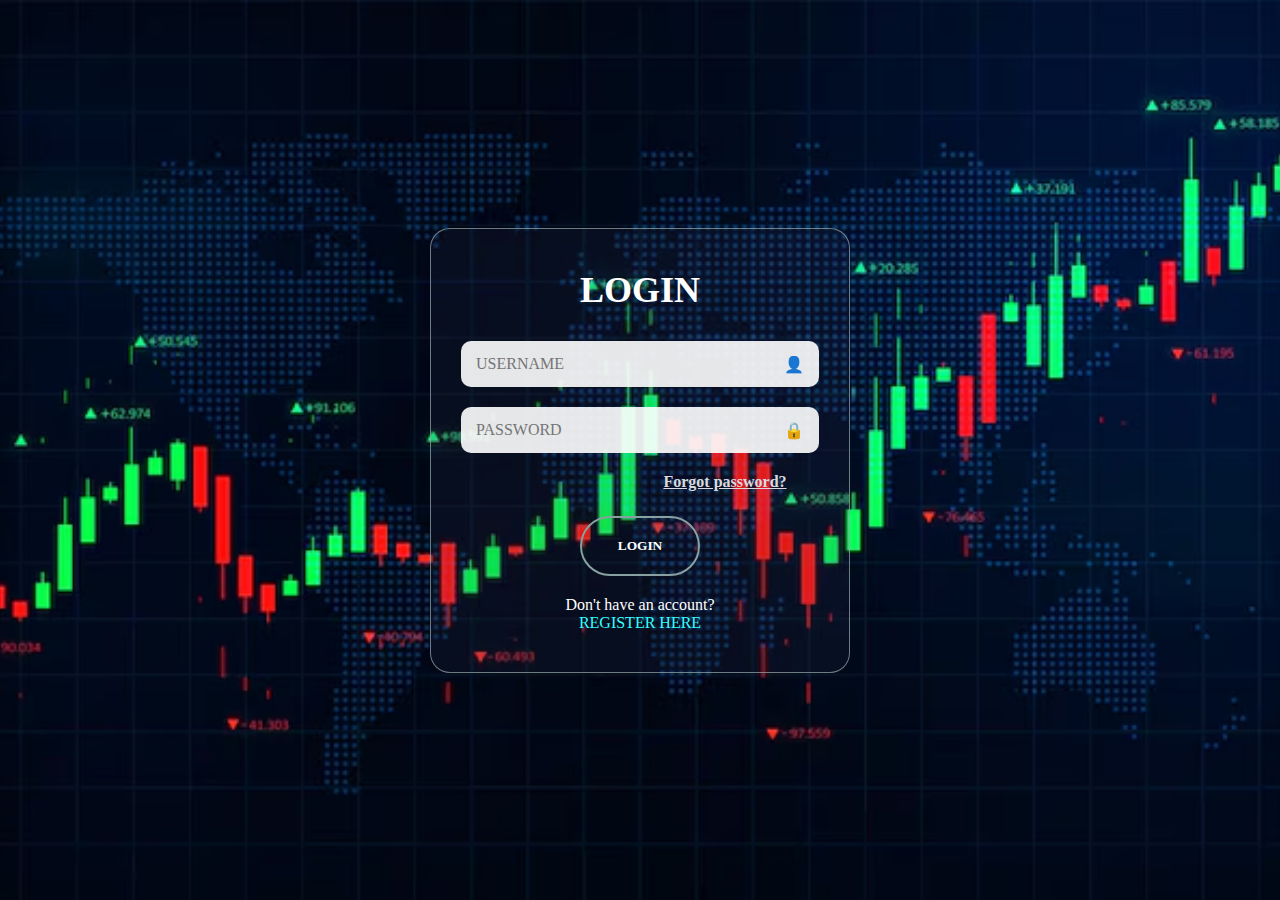
<file: Login/index.html>
<!DOCTYPE html>
<html lang="en">
  <head>
    <meta charset="UTF-8" />
    <title>Login</title>
    <link rel="stylesheet" href="./style.css" />
  </head>
  <body>
    <div class="logindiv">
      <form class="loginForm">
        <h1>LOGIN</h1>

        <div class="LoginFormField">
          <input
            id="loginUsername"
            type="text"
            placeholder="USERNAME"
            required
          />
          <span class="icon">👤</span>
        </div>

        <div class="LoginFormField">
          <input
            id="loginPassword"
            type="password"
            placeholder="PASSWORD"
            required
          />
          <span class="icon">🔒</span>
        </div>

        <div class="LoginFormForgotPassword">
          <p><a href="forgotPage.html">Forgot password?</a></p>
        </div>

        <button type="submit" class="loginBtn">LOGIN</button>

        <p class="registerText">
          Don't have an account?<br />
          <a href="../Register/Register.html">REGISTER HERE</a>
        </p>
      </form>

      <script src="login.js"></script>
    </div>
  </body>
</html>
</file>
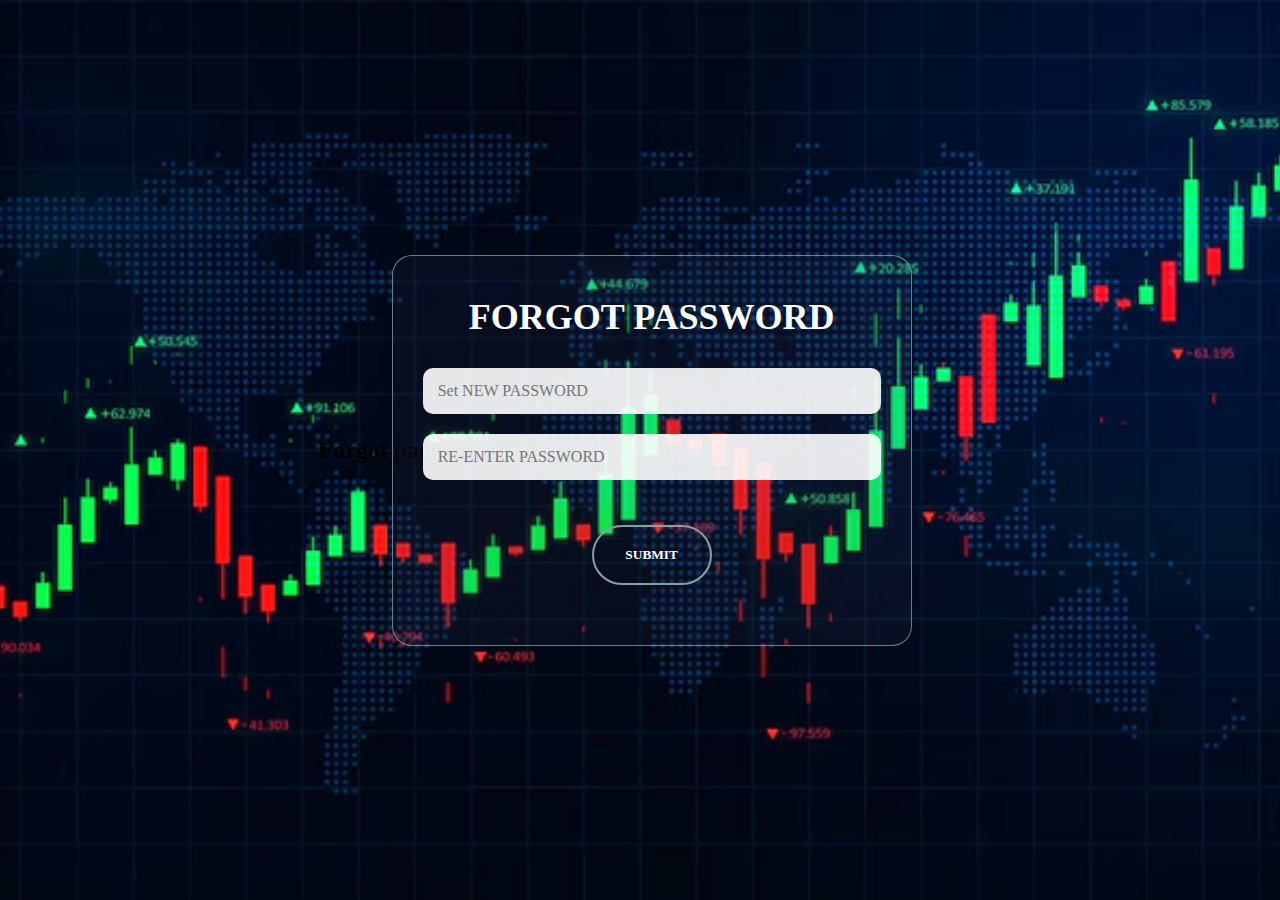
<file: Login/forgotPage.html>
<!DOCTYPE html>
<html lang="en">
  <head>
    <meta charset="UTF-8" />
    <meta name="viewport" content="width=device-width, initial-scale=1.0" />
    <title>Document</title>
    <link rel="stylesheet" href="forgot.css" />
  </head>
  <body>
    <h2>Forgot page</h2>

    <div class="forgotdiv">
      <form class="forgotForm">
        <h1>FORGOT PASSWORD</h1>
        <div class="forgotFormField">
          <input
            id="setNewPassword"
            type="text"
            placeholder="Set NEW PASSWORD"
            required
          />
        </div>

        <div class="forgotFormField">
          <input
            id="confirmPassword"
            type="text"
            placeholder="RE-ENTER PASSWORD"
            required
          />
        </div>
        <button type="submit" class="submitBtn">SUBMIT</button>
      </form>
    </div>

    <script src="forgot.js"></script>
  </body>
</html>
</file>
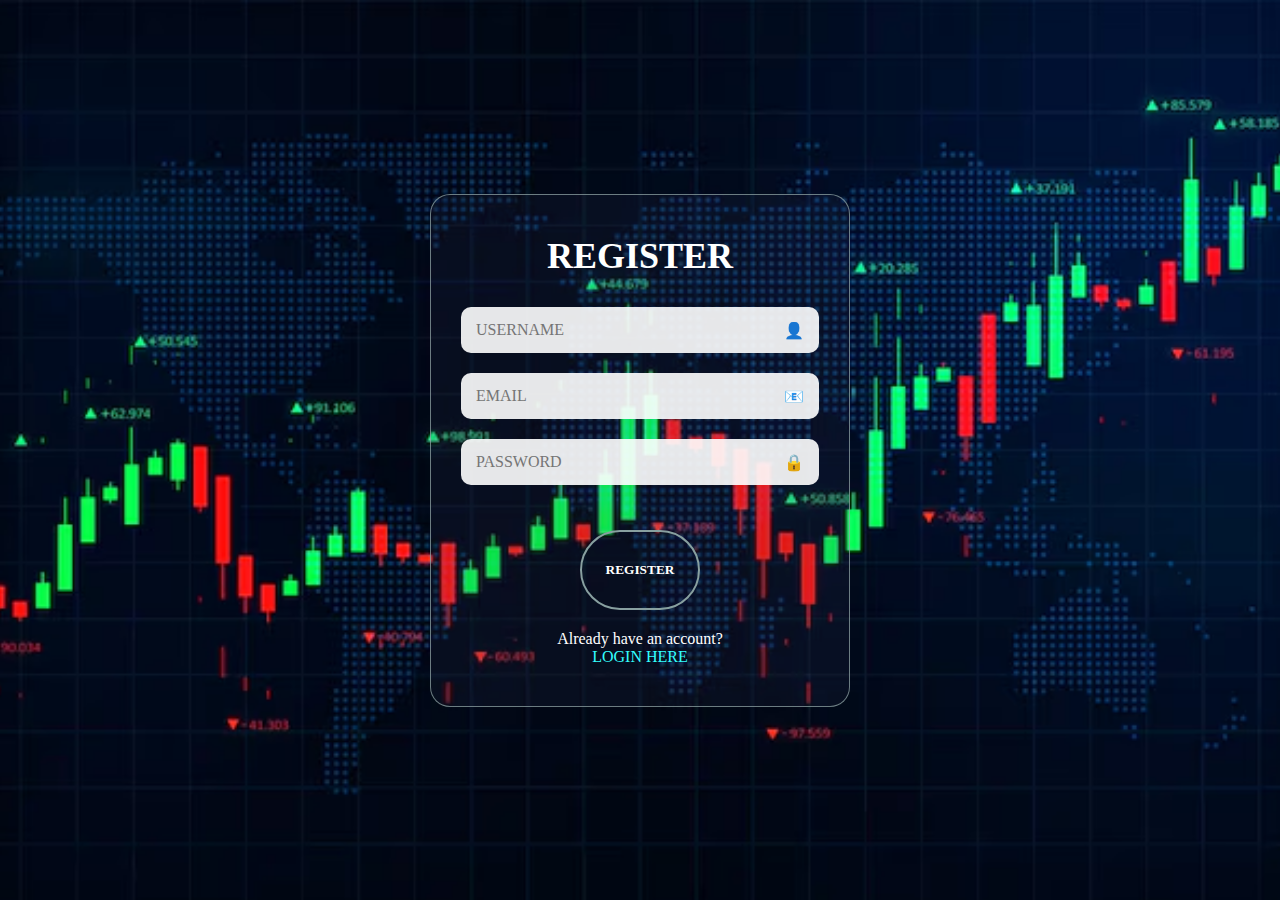
<file: Register/Register.html>
<!DOCTYPE html>
<html lang="en">
  <head>
    <meta charset="UTF-8" />
    <title>Register Form</title>
    <link rel="stylesheet" href="./Register.css" />
  </head>
  <body>
    <div class="registerdiv">
      <form class="registerForm">
        <h1>REGISTER</h1>

        <div class="RegisterFormField">
          <input id="regusername" type="text" placeholder="USERNAME" required />
          <span class="icon">👤</span>
        </div>

        <div class="RegisterFormField">
          <input id="regemail" type="text" placeholder="EMAIL" required />
          <span class="icon">📧</span>
        </div>

        <div class="RegisterFormField">
          <input
            id="regpassword"
            type="password"
            placeholder="PASSWORD"
            required
          />
          <span class="icon">🔒</span>
        </div>

        <button type="submit" class="registerBtn">REGISTER</button>

        <p class="loginText">
          Already have an account?<br />
          <a href="../Login/index.html">LOGIN HERE</a>
        </p>
      </form>

      <script src="Register.js"></script>
    </div>
  </body>
</html>
</file>
<file: Login/style.css>
* {
  margin: 0;
  padding: 0;
  box-sizing: border-box;
  font-family: Georgia, 'Times New Roman', Times, serif;
}

/* add background image here */
body {
  height: 100vh;
  background: url("../images/stock.avif") no-repeat center/cover;
  display: flex;
  justify-content: center;
  align-items: center;
  position: relative;
}

.logindiv {
  position: relative;
  z-index: 1;
}


.loginForm {
  width: 420px;
  padding: 40px 30px;
  border-radius: 20px;
  border: 1px solid rgba(151, 173, 173, 0.7);
  text-align: center;
  color: white;
  background: rgba(48, 54, 89, 0.141);
}

.loginForm:hover {
    transform: scale(1.02,1.02);
    box-shadow: 2px 0 40px rgba(125, 155, 155, 0.5);
}


.loginForm h1 {
  font-size: 36px;
  margin-bottom: 30px;
}

/* div inside the form */
.LoginFormField {
  position: relative;
  margin-bottom: 20px;

}


.LoginFormField input {
  width: 100%;
  padding: 14px 45px 14px 15px;
  border-radius: 10px;
  border: 3px;
  outline: none;
  font-size: 16px;
  background: rgba(255,255,255,0.9);

}

.LoginFormField .icon {
  position: absolute;
  right: 15px;
  top: 50%;
  transform: translateY(-50%);
}

.LoginFormForgotPassword p a {
   margin-left: 170px;
   font-weight: bolder;
   color: rgb(219, 217, 222);
  
}


.loginBtn {
  width: 120px;
  height: 60px;
  border-radius: 40px;
  margin: 25px auto 20px;

  background: transparent;
  border: 2px solid rgb(136, 160, 160);
  color: white;
  font-weight: bold;
  cursor: pointer;
  transition: 0.3s;
}

.loginBtn:hover {
  background: rgb(9, 182, 148);
  color: black;
  box-shadow: 0 0 20px #3ff;
}

/* footer text */
.registerText a {
  color: #3ff;
  text-decoration: none;
}

.registerText a:hover {
    font-weight: bolder;
}
</file>
<file: Login/forgot.css>
* {
  margin: 0;
  padding: 0;
  box-sizing: border-box;
  font-family: Georgia, 'Times New Roman', Times, serif;
}

/* add background image here */
body {
  height: 100vh;
  background: url("../images/stock.avif") no-repeat center/cover;
  display: flex;
  justify-content: center;
  align-items: center;
  position: relative;
}

.forgotdiv {
  position: relative;
  z-index: 1;
}


/*  */
.forgotForm {
  width: 520px;
  padding: 40px 30px;
  border-radius: 20px;
  border: 1px solid rgba(151, 173, 173, 0.7);
  text-align: center;
  color: white;
  background: rgba(48, 54, 89, 0.141);
  position: relative;
  right: 50px;

}

.forgotForm:hover {
    transform: scale(1.02,1.02);
    box-shadow: 2px 0 40px rgba(125, 155, 155, 0.5);
}


.forgotForm h1 {
  font-size: 36px;
  margin-bottom: 30px;
}


/*  */

/* div inside the form */
.forgotFormField {
  position: relative;
  margin-bottom: 20px;

}

.forgotFormField input {
  width: 100%;
  padding: 14px 45px 14px 15px;
  border-radius: 10px;
  border: 3px;
  outline: none;
  font-size: 16px;
  background: rgba(255,255,255,0.9);

}

.forgotFormField .icon {
  position: absolute;
  right: 15px;
  top: 50%;
  transform: translateY(-50%);
}


/* Submit btn on the forgot form*/

.submitBtn {
  width: 120px;
  height: 60px;
  border-radius: 40px;
  margin: 25px auto 20px;

  background: transparent;
  border: 2px solid rgb(136, 160, 160);
  color: white;
  font-weight: bold;
  cursor: pointer;
  transition: 0.3s;
}

.submitBtn:hover {
  background: rgb(9, 182, 148);
  color: black;
  box-shadow: 0 0 20px #3ff;
}
</file>
<file: Register/Register.css>
* {
  margin: 0;
  padding: 0;
  box-sizing: border-box;
  font-family: Georgia, 'Times New Roman', Times, serif;
}

/* add background image here */
body {
  height: 100vh;
  background: url("../images/stock.avif") no-repeat center/cover;
  display: flex;
  justify-content: center;
  align-items: center;
  position: relative;
}

.registerdiv {
  position: relative;
  z-index: 1;
}


.registerForm {
  width: 420px;
  padding: 40px 30px;
  border-radius: 20px;
  border: 1px solid rgba(151, 173, 173, 0.7);
  text-align: center;
  color: white;
  background: rgba(48, 54, 89, 0.141);
}

.registerForm:hover {
    transform: scale(1.02,1.02);
    box-shadow: 2px 0 40px rgba(125, 155, 155, 0.5);
}


.registerForm h1 {
  font-size: 36px;
  margin-bottom: 30px;
}

/* div inside the form */
.RegisterFormField {
  position: relative;
  margin-bottom: 20px;

}


.RegisterFormField input {
  width: 100%;
  padding: 14px 45px 14px 15px;
  border-radius: 10px;
  border: 3px;
  outline: none;
  font-size: 16px;
  background: rgba(255,255,255,0.9);

}

.RegisterFormField .icon {
  position: absolute;
  right: 15px;
  top: 50%;
  transform: translateY(-50%);
}


.registerBtn {
  width: 120px;
  height: 80px;
  border-radius: 40px;
  margin: 25px auto 20px;

  background: transparent;
  border: 2px solid rgb(136, 160, 160);
  color: white;
  font-weight: bold;
  cursor: pointer;
  transition: 0.3s;
}

.registerBtn:hover {
  background: rgb(9, 182, 148);
  color: black;
  box-shadow: 0 0 20px #3ff;
}

/* footer text */
.loginText a {
  color: #3ff;
  text-decoration: none;
}

.loginText a:hover {
    font-weight: bolder;
}
</file>
